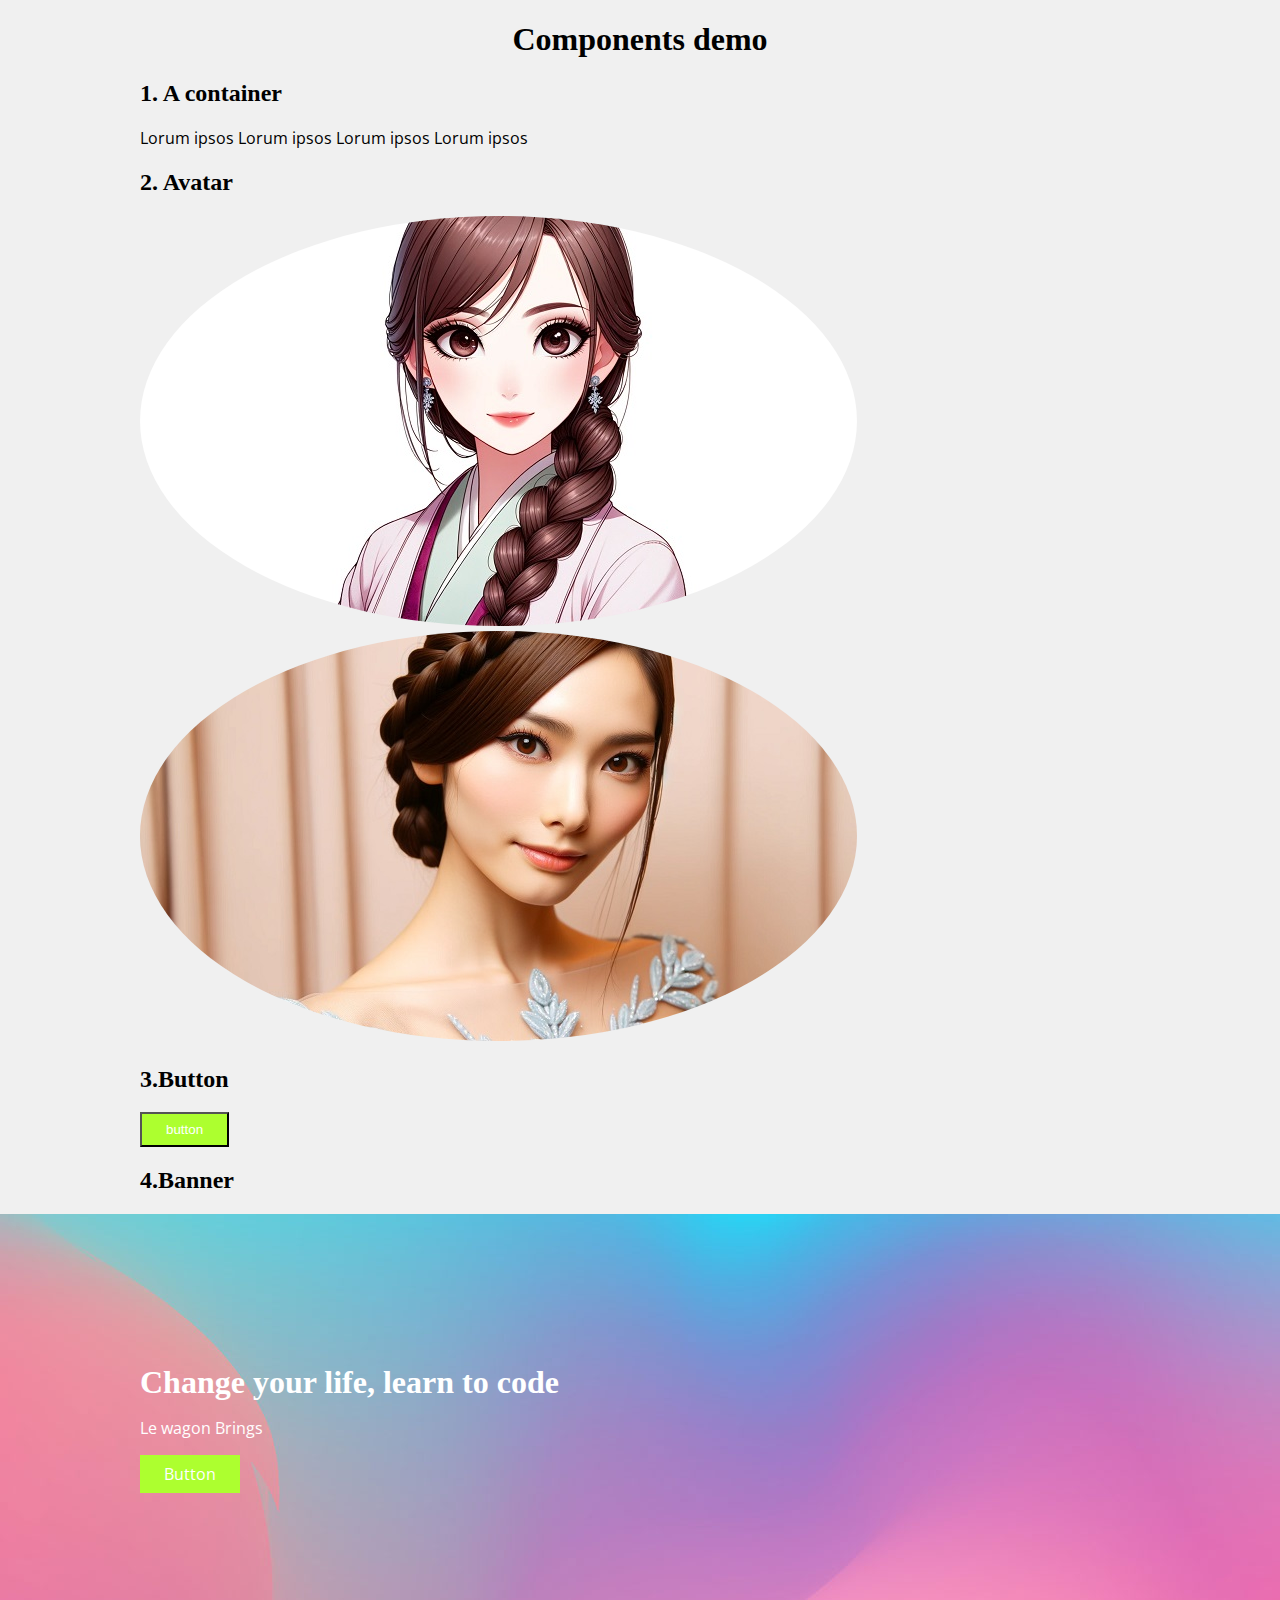
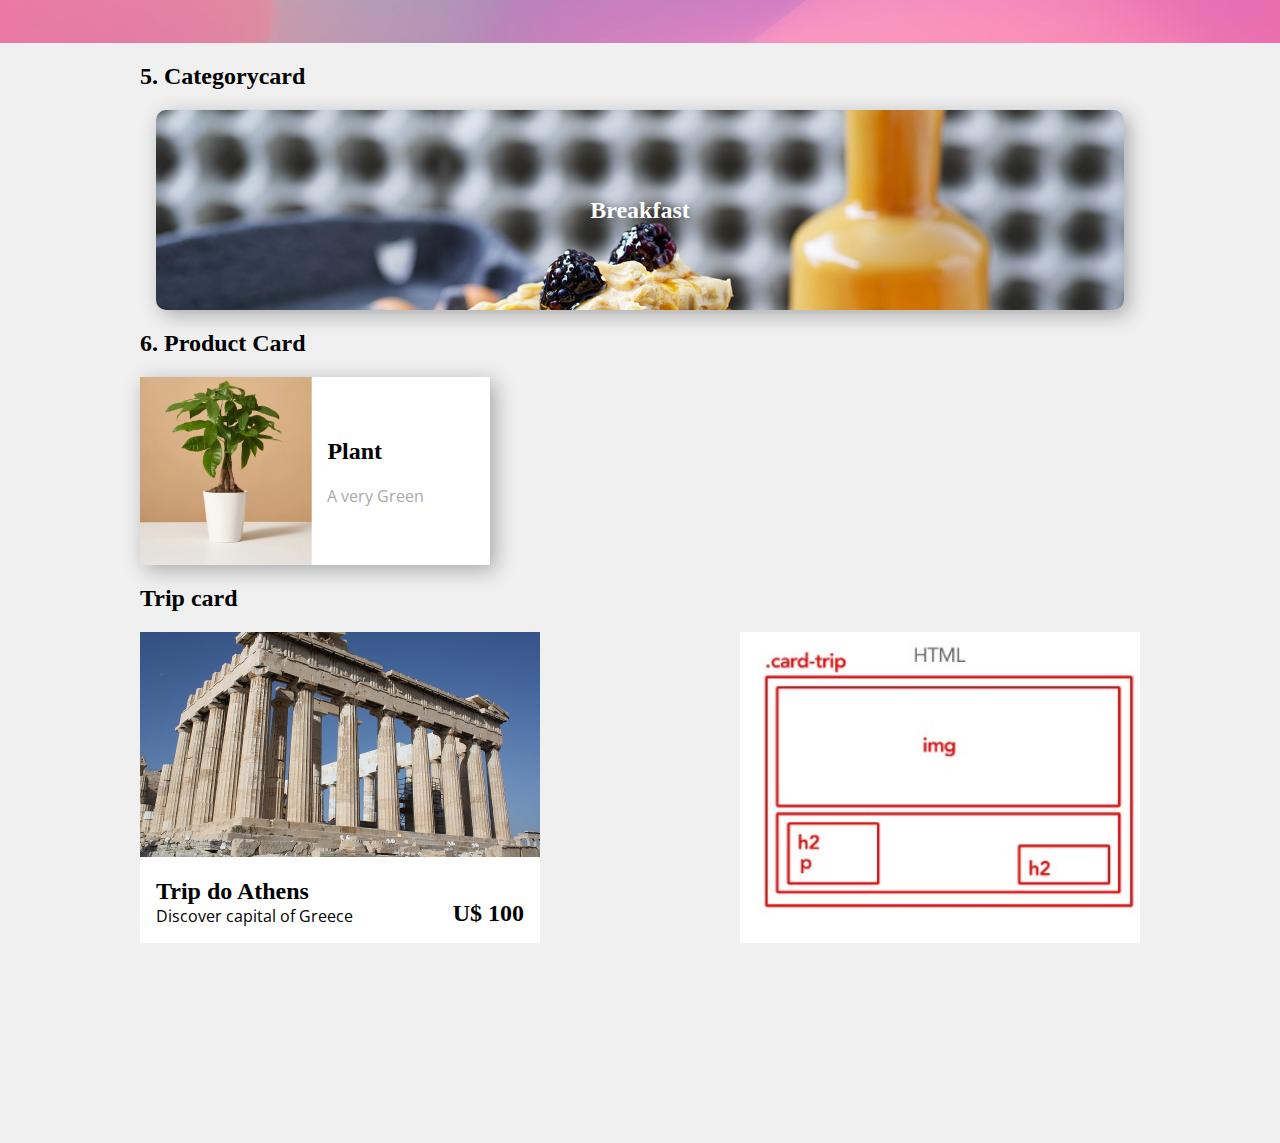
<file: components.html>
<!DOCTYPE html>
<html>
  <head>
    <meta charset="utf-8">
    <script src="js.js"></script>
    <link rel="stylesheet" href="css/style2.css">
    <link rel="stylesheet" href="css/components/container.css">
    <link rel="stylesheet" href="css/components/avatar.css">
    <link rel="stylesheet" href="css/components/button.css">
    <link rel="stylesheet" href="css/components/banner.css">
    <link rel="stylesheet" href="css/components/card.css">


    <title>Components Demo</title>

  </head>
  <body>
    <h1 class="text-center">Components demo</h1>
    <div class="container">
      <h2>1. A container</h2>
      <p>Lorum ipsos Lorum ipsos Lorum ipsos Lorum ipsos</p>

      <h2>2. Avatar</h2>
      <img src="img/alice_2.jpg" alt="wasian" class="avatar">
      <img src="img/alice.jpg" alt="alice" class="avatar-lg">

      <h2>3.Button </h2>
      <button class="btn-green"> button </button>

       <h2>4.Banner </h2>
    </div>

    <div class="banner" 
    style=" background-image:url(img/pexels-miguel-á-padriñán-255379.jpg);">

      <div class="container">
    
        <h1>Change your life, learn to code</h1>
        <p>Le wagon Brings </p>
        <a href="#" class="btn-green"> Button</a>
      </div>

    </div>
      <div class="container">
      <h2>5. Categorycard </h2>

      <div class="card-category" style=background-image:url('img/break.jpg');> 
        <h2>Breakfast</h2>
      </div>

      <h2>6. Product Card </h2>
      <div class="card-product">
        <img src="img/plant.jpg" alt="plant">
        <div>
        <h2>Plant</h2>
        <p> A very Green </p>
        </div>
      </div>

      <h2> Trip card  </h2>
      <div class="flex2">
      <div class="card-trip">
        <img src="img/athens.jpg" alt="athens">
        <div class="card-trip-info">
          <div>
          <h2>Trip do Athens</h2>
          <p>Discover capital of Greece</p>
        </div>
         <h2>U$ 100</h2>
      </div>
    </div>
    
    <div class="card-trip" >
    <img src="img/b.jpg"> 

   </div>
      
  </div>
  
  </body>
</html>
</file>
<file: css/style2.css>
/* Fonts and colors */
@import url("http://fonts.googleapis.com/css?family=Open+Sans");
@import url("components/container.css");

body {
  font-family: "Open Sans", "Helvetica", "sans-serif";
  padding-bottom: 200px;
  margin: 0;
  background-color: rgb(240, 240, 240);
}

h1, h2, h3 {
  font-family: "Poppins", "sans-serif";
}

.text-center {
  text-align: center;
}
</file>
<file: css/components/container.css>
.container{
  width: 1000px;
  margin:0 auto;
  
}
</file>
<file: css/components/avatar.css>
.avatar, .avatar-lg{
  border-radius:50%;
}
</file>
<file: css/components/button.css>
.btn-green{
  background-color: greenyellow;
  color:white;
  padding: 8px 24px;
  text-decoration: none;
  display: inline-block;
}
</file>
<file: css/components/banner.css>
.banner {
padding: 150px 0;
color: white;
}

.banner h1 {
  margin:0;
}
</file>
<file: css/components/card.css>
.card-category{
height: 200px;
color: white;
justify-content: center;
display: flex;
align-items: center;
background-repeat:no-repeat ;
background-size: cover;
text-shadow: 2px 2px 10px rgba(0,0,0,0.3);
border-radius: 10px;
box-shadow: 5px 5px 20px rgba(0,0,0,0.3);
margin: 16px;
}

.card-product{
  display: flex;
  align-items: center;
  background-color: white;
  width: 350px;
  box-shadow: 5px 5px 20px rgba(0,0,0,0.3);
}

.card-product img{
  height: 188px;
  margin-right:15px;
}

.card-product h2 .card-product p{
  margin: 0px;
}

.card-product p{
  color:darkgrey;
}

.card-trip {
  width: 400px;
  background-color: white;
}

.card-trip img {
  width: 100%;
  background-color: white;
}

.card-trip-info  {
  display: flex;
  justify-content: space-between;
  align-items: flex-end;
  padding:16px;
}

.card-trip-info h2, .card-trip-info p {
  margin:0;
}

.flex2{
  display: flex;
  flex: 1;
  justify-content:space-between;
}
</file>
